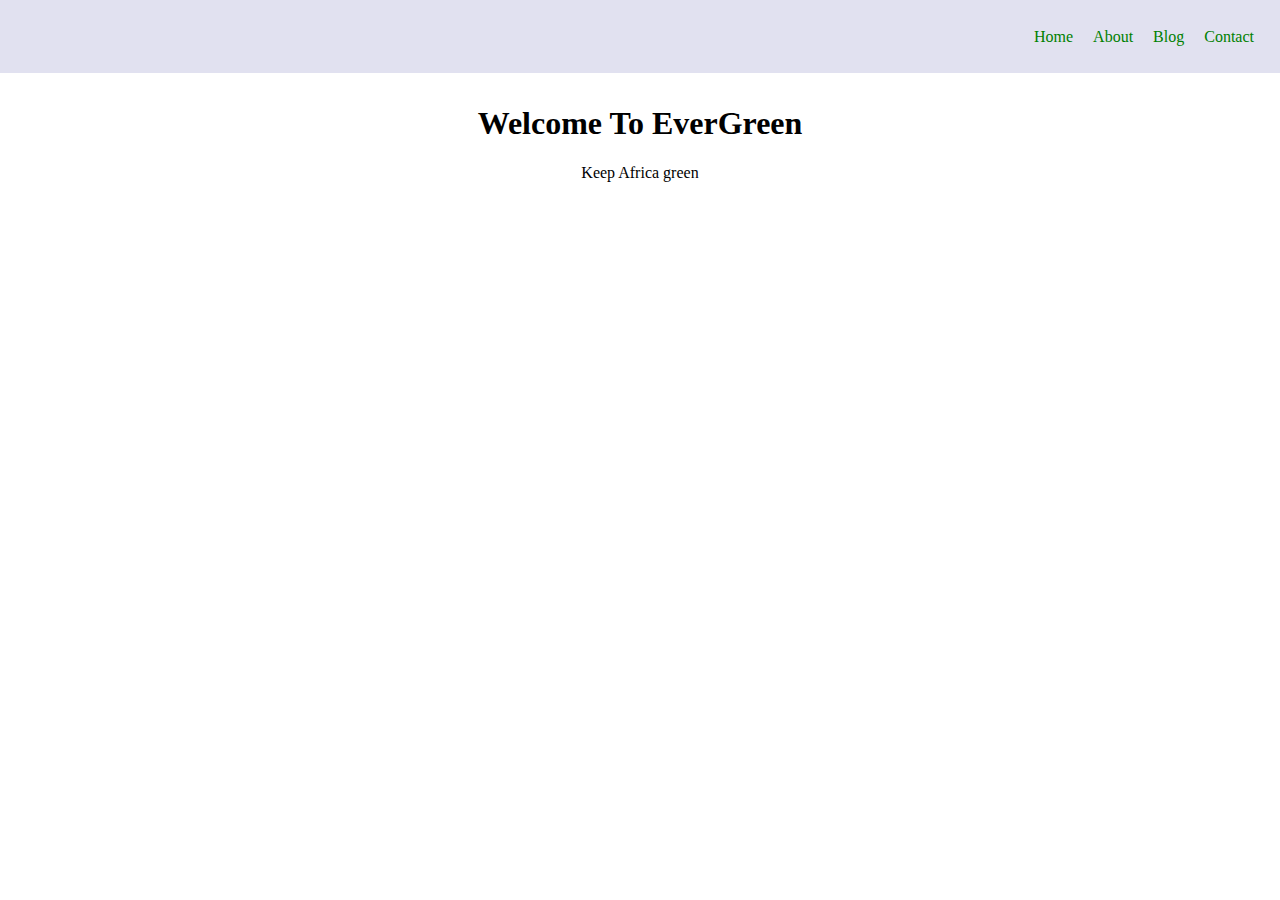
<file: index.html>
<!DOCTYPE html>
<html lang="en">
<head>
    <meta charset="UTF-8">
    <meta name="viewport" content="width=device-width, initial-scale=1.0">
    <title>EverGreen Africa</title>
    <link rel="stylesheet" href="./CSS/style.css">

</head>
<body>
    <main>
        <!-- header - nav bar -->
        
            <header class="nav-section">
                <nav class="nav-bar">
                    <ul>
                        <li>Home</li>
                        <li>About</li>
                        <li>Blog</li>
                        <li>Contact</li>
                    </ul>
                </nav>
            </header>
                

 <!-- hero section  -->
        <div class="container">
            <div class="hero-content">
                <h1> Welcome To EverGreen </h1>
                <p>Keep Africa green</p>
            </div>
        </div>
    </main>
   
    <!-- Footer -->
<footer class="footer jumbotron" id="Contact">
    <div class="container">
        <p>&copy; 2024 EverGreen. All rights reserved.</p>
        <p>Contact Us: info@evergreen.com</p>
    </div>
</footer>

</body>
</html>
</file>
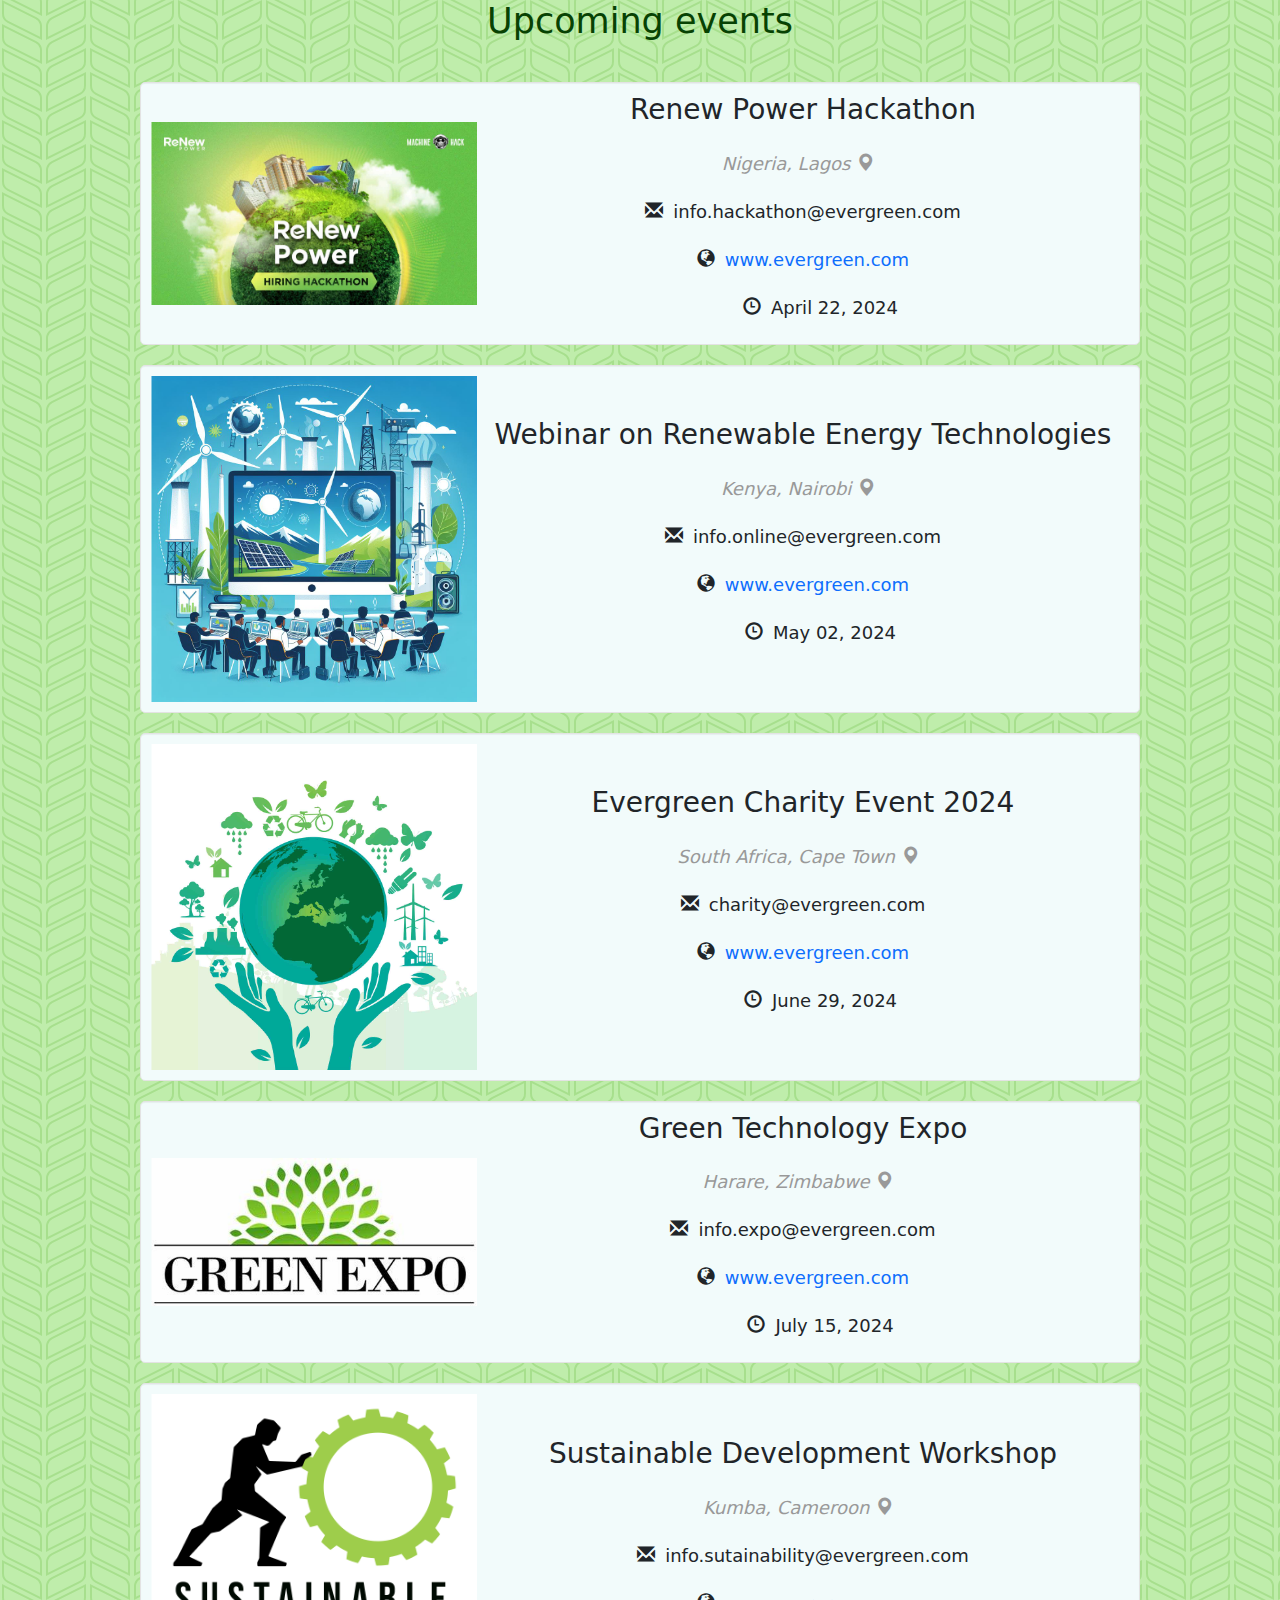
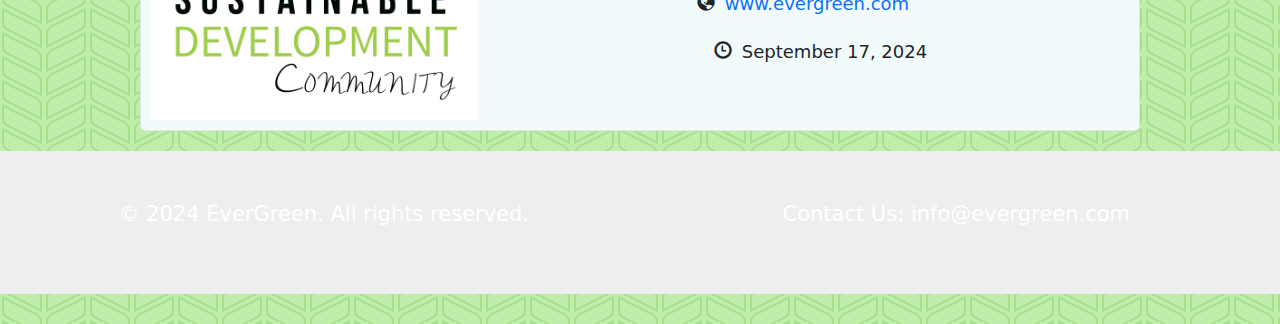
<file: Future_Events.html>
<!DOCTYPE html>
<html lang="en">
<head>
    <meta charset="UTF-8">
    <meta name="viewport" content="width=device-width, initial-scale=1.0">
    <link
    href="//netdna.bootstrapcdn.com/bootstrap/3.0.0/css/bootstrap.min.css"
    rel="stylesheet"
    id="bootstrap-css"/>
  <link href="https://cdn.jsdelivr.net/npm/bootstrap@5.3.3/dist/css/bootstrap.min.css" rel="stylesheet" integrity="sha384-QWTKZyjpPEjISv5WaRU9OFeRpok6YctnYmDr5pNlyT2bRjXh0JMhjY6hW+ALEwIH" crossorigin="anonymous">
  <link rel="stylesheet" href="./CSS/future_events.css" />
    <link rel="stylesheet" href="./CSS/style.css">

    <title>Future Events</title>
</head>
<body>
    <h1 class="widget-heading">Upcoming events</h1>
    
    <div class="container ">
      <div class="row">
          <div class="container">
            <div class="row">
              <div class="col-xs-12 col-sm-6 col-md-6">
                <div class="well well-sm">
                  <div class="row">
                    
                      <img
                        src="./images/Renew-4.jpg"
                        alt=""
                        class="img-rounded img-responsive"
                      />
                    </div>
                    <div class="col-sm-6 col-md-8">
                      <h4>Renew Power Hackathon</h4>
                      <small
                        ><cite title="Nigeria, Lagos"
                          >Nigeria, Lagos
                          <i class="glyphicon glyphicon-map-marker"> </i></cite
                      ></small>
                      <p>
                        <i class="glyphicon glyphicon-envelope"></i
                        >info.hackathon@evergreen.com
                        <br />
                        <i class="glyphicon glyphicon-globe"></i
                        ><a href="http://www.evergreen.com"
                          >www.evergreen.com</a
                        >
                        <br />
                        <i class="glyphicon glyphicon-time"></i>April 22, 2024
                      </p>
                    </div>
                </div>
              </div>
            </div>
          </div>
        </div>
      </div>
    </div>


    <div class="container ">
        <div class="row">
            <div class="container">
              <div class="row">
                <div class="col-xs-12 col-sm-6 col-md-6">
                  <div class="well well-sm">
                    <div class="row">
                      
                        <img
                          src="./images/webinar-event.jpg"
                          alt=""
                          class="img-rounded img-responsive"
                        />
                      </div>
                      <div class="col-sm-6 col-md-8">
                        <h4>Webinar on Renewable Energy Technologies</h4>
                        <small
                          ><cite title="Kenya, Nairobi"
                            >Kenya, Nairobi
                            <i class="glyphicon glyphicon-map-marker"> </i></cite
                        ></small>
                        <p>
                          <i class="glyphicon glyphicon-envelope"></i
                          >info.online@evergreen.com
                          <br />
                          <i class="glyphicon glyphicon-globe"></i
                          ><a href="http://www.evergreen.com"
                            >www.evergreen.com</a
                          >
                          <br />
                          <i class="glyphicon glyphicon-time"></i>May 02, 2024
                        </p>
                      </div>
                  </div>
                </div>
              </div>
            </div>
          </div>
        </div>
      </div>



      <div class="container ">
        <div class="row">
            <div class="container">
              <div class="row">
                <div class="col-xs-12 col-sm-6 col-md-6">
                  <div class="well well-sm">
                    <div class="row">
                      
                        <img
                          src="./images/charity-event.jpg"
                          alt=""
                          class="img-rounded img-responsive"
                        />
                      </div>
                      <div class="col-sm-6 col-md-8">
                        <h4>
                            Evergreen Charity Event 2024
                            </h4>
                        <small
                          ><cite title="South Africa, Cape Town"
                            >South Africa, Cape Town
                            <i class="glyphicon glyphicon-map-marker"> </i></cite
                        ></small>
                        <p>
                          <i class="glyphicon glyphicon-envelope"></i
                          >charity@evergreen.com
                          <br />
                          <i class="glyphicon glyphicon-globe"></i
                          ><a href="http://www.evergreen.com"
                            >www.evergreen.com</a
                          >
                          <br />
                          <i class="glyphicon glyphicon-time"></i>June 29, 2024
                        </p>
                      </div>
                  </div>
                </div>
              </div>
            </div>
          </div>
        </div>
      </div>


      <div class="container ">
        <div class="row">
            <div class="container">
              <div class="row">
                <div class="col-xs-12 col-sm-6 col-md-6">
                  <div class="well well-sm">
                    <div class="row">
                      
                        <img
                          src="/images/expo-event.jpg"
                          alt=""
                          class="img-rounded img-responsive"
                        />
                      </div>
                      <div class="col-sm-6 col-md-8">
                        <h4>Green Technology Expo</h4>
                        <small
                          ><cite title="Harare, Zimbabwe"
                            >Harare, Zimbabwe
                            <i class="glyphicon glyphicon-map-marker"> </i></cite
                        ></small>
                        <p>
                          <i class="glyphicon glyphicon-envelope"></i
                          >info.expo@evergreen.com
                          <br />
                          <i class="glyphicon glyphicon-globe"></i
                          ><a href="http://www.evergreen.com"
                            >www.evergreen.com</a
                          >
                          <br />
                          <i class="glyphicon glyphicon-time"></i>July 15, 2024
                        </p>
                      </div>
                  </div>
                </div>
              </div>
            </div>
          </div>
        </div>
      </div>


      <div class="container ">
        <div class="row">
            <div class="container">
              <div class="row">
                <div class="col-xs-12 col-sm-6 col-md-6">
                  <div class="well well-sm">
                    <div class="row">
                      
                        <img
                          src="./images/sustainable-event.jpg"
                          alt=""
                          class="img-rounded img-responsive"
                        />
                      </div>
                      <div class="col-sm-6 col-md-8">
                        <h4>Sustainable Development Workshop</h4>
                        <small
                          ><cite title="Kumba, Cameroon"
                            >Kumba, Cameroon
                            <i class="glyphicon glyphicon-map-marker"> </i></cite
                        ></small>
                        <p>
                          <i class="glyphicon glyphicon-envelope"></i
                          >info.sutainability@evergreen.com
                          <br />
                          <i class="glyphicon glyphicon-globe"></i
                          ><a href="http://www.evergreen.com"
                            >www.evergreen.com</a
                          >
                          <br />
                          <i class="glyphicon glyphicon-time"></i>September 17, 2024
                        </p>
                      </div>
                  </div>
                </div>
              </div>
            </div>
          </div>
        </div>
      </div>


    
        <!-- Footer -->
<footer class="footer jumbotron" id="Contact">
    <div class="container">
        <p>&copy; 2024 EverGreen. All rights reserved.</p>
        <p>Contact Us: info@evergreen.com</p>
    </div>
</footer>
    
</body>
</html>
</file>
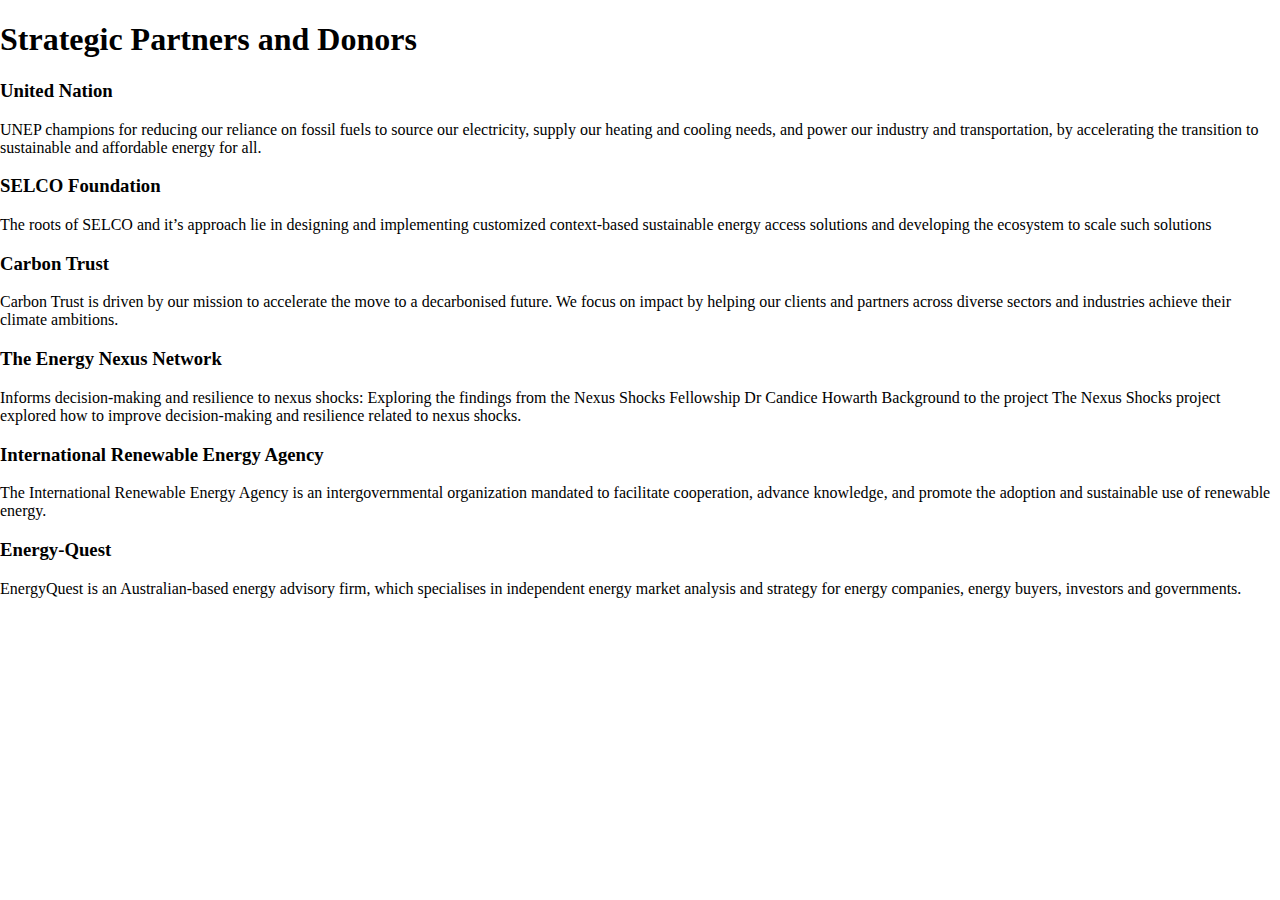
<file: Partners.html>
<!DOCTYPE html>
<html lang="en">

<head>
    <meta charset="UTF-8">
    <meta name="viewport" content="width=device-width, initial-scale=1.0">
    <link rel="stylesheet" href="./CSS/style.css">
    <title>Partners</title>
</head>

<body>
    <!- -----------To be styled--- -->
        <h1>Strategic Partners and Donors </h1>
        <div class="partnership-container">
            <div class="organisation-container">
                <h3>United Nation</h3>
                <p>UNEP champions for reducing our reliance on fossil fuels to source our electricity, supply our
                    heating and cooling needs, and power our industry and transportation, by accelerating the transition
                    to sustainable and affordable energy for all. </p>
            </div>
            <div class="organisation-container">
                <h3>SELCO Foundation</h3>
                <p>The roots of SELCO and it’s approach lie in designing and implementing customized context-based
                    sustainable energy access solutions and developing the ecosystem to scale such solutions</p>
            </div>
            <div class="organisation-container">
                <h3>Carbon Trust</h3>
                <p>Carbon Trust is driven by our mission to accelerate the move to a decarbonised future. We focus on
                    impact by helping our clients and partners across diverse sectors and industries achieve their
                    climate ambitions.</p>
            </div>
            <div class="organisation-container">
                <h3>The Energy Nexus Network</h3>
                <p>Informs decision-making and resilience to nexus shocks: Exploring the findings from the Nexus Shocks
                    Fellowship Dr Candice Howarth Background to the project The Nexus Shocks project explored how to
                    improve decision-making and resilience related to nexus shocks.</p>
            </div>
            <div class="organisation-container">
                <h3>International Renewable Energy Agency</h3>
                <p>The International Renewable Energy Agency is an intergovernmental organization mandated to facilitate
                    cooperation, advance knowledge, and promote the adoption and sustainable use of renewable energy.
                </p>
            </div>
            <div class="organisation-container">
                <h3>Energy-Quest</h3>
                <p>EnergyQuest is an Australian-based energy advisory firm, which specialises in independent energy
                    market analysis and strategy for energy companies, energy buyers, investors and governments.</p>
            </div>

        </div>

        <!-- Footer -->
        <footer class="footer jumbotron" id="Contact">
            <div class="container">
                <p>&copy; 2024 EverGreen. All rights reserved.</p>
                <p>Contact Us: info@evergreen.com</p>
            </div>
        </footer>

</body>

</html>
</file>
<file: CSS/style.css>
* {
  box-sizing: border-box;
}
:root {
  --hero-color: green;
  :root {
    --hero-color: #fff;
    --hero-background-color: green;
    --color1: #597c2b;
    --color2: #3dd591;
    --color3: #80a142;
    --color4: #84ad71;
  }

  body {
    margin: 0;
  }

  .conatiner {
    width: 80%;
    margin: 0 auto;
    max-width: 1100px;
  }

  /* nav section - start */
  .nav-bar ul {
    display: flex;
    justify-content: flex-end;
  }

  li {
    margin: 10px;
    list-style: none;
    color: var(--hero-color);
  }

  .nav-section {
    background-color: rgb(225, 225, 240);
    position: sticky;
    padding: 0.1rem 1rem;
  }
  /* nav section - end  */

  /* hero section - start */
  .hero-content {
    width: 60%;
    margin: 0 auto;
    text-align: center;
    margin-top: 3em;
  }
  /* layout  */

  .layout_padding {
    padding-top: 90px;
    padding-bottom: 90px;
  }

  .layout_padding2 {
    padding: 45px 0;
  }

  .layout_padding2-top {
    padding-top: 45px;
    padding-bottom: 45px;
  }

  .layout_padding2-bottom {
    padding-bottom: 45px;
  }

  .layout_padding-top {
    padding-top: 90px;
  }

  .layout_padding-bottom {
    padding-bottom: 90px;
  }

  .heading_container {
    display: -webkit-box;
    display: -ms-flexbox;
    display: flex;
  }

  .heading_container h2 {
    font-weight: bold;
    text-transform: uppercase;
  }

  .hero_area.sub_pages {
    height: auto;
  }

  .header_section {
    overflow-x: hidden;
    position: absolute;
    z-index: 1;
    display: flex;
    justify-content: space-between;
    width: 100vw;
  }

  .header_section .container-fluid {
    padding-right: 25px;
    padding-left: 25px;
  }

  .header_section .nav_container {
    margin: 0 auto;
  }

  .header_section .user_option {
    display: -webkit-box;
    display: -ms-flexbox;
    display: flex;
    -webkit-box-align: center;
    -ms-flex-align: center;
    align-items: center;
  }

  .header_section .user_option a {
    display: -webkit-box;
    display: -ms-flexbox;
    display: flex;
    color: #ffffff;
    -webkit-box-align: center;
    -ms-flex-align: center;
    align-items: center;
  }

  .header_section .user_option a img {
    min-width: 20px;
    height: 20px;
    margin-right: 5px;
  }
  .navbar-brand {
    margin-right: 5%;
    display: -webkit-box;
    display: -ms-flexbox;
    display: flex;
    -webkit-box-align: center;
    -ms-flex-align: center;
    align-items: center;
  }

  .navbar-brand img {
    width: 35px;
    margin-right: 5px;
  }

  .navbar-brand span {
    font-weight: bold;
    color: #ffffff;
    font-size: 24px;
  }

  .custom_nav-container .navbar-toggler .navbar-toggler-icon {
    background-image: url(../images/menu.png);
    background-size: 30px;
    width: 32px;
    height: 32px;
    position: absolute;
    z-index: 1;
  }
  .hero_area {
    height: calc(100vh - 30px);
    background: -webkit-gradient(
      linear,
      left top,
      right top,
      color-stop(55%, #043927),
      color-stop(55%, lightgreen)
    );
    background: linear-gradient(to right, #043927 65%, lightgreen 55%);

    display: -webkit-box;
    display: -ms-flexbox;
    display: flex;
    -webkit-box-orient: vertical;
    -webkit-box-direction: normal;
    -ms-flex-direction: column;
    flex-direction: column;
    position: relative;
  }

  .sub_page .hero_area {
    height: auto;
    background: none;
    /* color: #043927;
    background-color: #1a2e35; */
  }

  .hero_area.sub_pages {
    height: auto;
  }

  .header_section {
    overflow-x: hidden;
  }

  .header_section .container-fluid {
    padding-right: 25px;
    padding-left: 25px;
  }

  .header_section .nav_container {
    margin: 0 auto;
  }

  .header_section .user_option {
    display: -webkit-box;
    display: -ms-flexbox;
    display: flex;
    -webkit-box-align: center;
    -ms-flex-align: center;
    align-items: center;
  }

  .header_section .user_option a {
    display: -webkit-box;
    display: -ms-flexbox;
    display: flex;
    color: #ffffff;
    -webkit-box-align: center;
    -ms-flex-align: center;
    align-items: center;
  }

  .header_section .user_option a img {
    min-width: 20px;
    height: 20px;
    margin-right: 5px;
  }

  .custom_nav-container.navbar-expand-lg .navbar-nav .nav-item .nav-link {
    padding: 10px 15px;
    color: #ffffff;
    text-align: center;
  }

  a,
  a:hover,
  a:focus {
    text-decoration: none;
  }

  a:hover,
  a:focus {
    color: initial;
  }

  .btn,
  .btn:focus {
    outline: none !important;
    -webkit-box-shadow: none;
    box-shadow: none;
  }

  .custom_nav-container form {
    padding-top: 7px;
  }

  .navbar-brand {
    margin-right: 5%;
    display: -webkit-box;
    display: -ms-flexbox;
    display: flex;
    -webkit-box-align: center;
    -ms-flex-align: center;
    align-items: center;
  }

  .navbar-brand img {
    width: 35px;
    margin-right: 5px;
  }

  .navbar-brand span {
    font-weight: bold;
    color: #ffffff;
    font-size: 24px;
  }

  .custom_nav-container {
    z-index: 99999;
    padding: 0;
    height: 70px;
  }

  .custom_nav-container .navbar-toggler {
    outline: none;
  }

  .custom_nav-container .navbar-toggler .navbar-toggler-icon {
    background-image: url(../images/menu.png);
    background-size: 30px;
    width: 32px;
    height: 32px;
  }
  .custom_nav-container.navbar-expand-lg .navbar-nav .nav-item .nav-link {
    padding: 10px 15px;
    color: #ffffff;
    text-align: center;
  }

  a,
  a:hover,
  a:focus {
    text-decoration: none;
  }

  a:hover,
  a:focus {
    color: initial;
  }

  .btn,
  .btn:focus {
    outline: none !important;
    -webkit-box-shadow: none;
    box-shadow: none;
  }
  .lg_toggl-btn {
    background-color: transparent;
    border: none;
    outline: none;
    width: 56px;
    height: 40px;
    cursor: pointer;
  }

  .lg_toggl-btn:focus {
    outline: none;
  }

  .hero-content {
    width: 60%;
    margin: 0 auto;
    text-align: center;
    margin-top: 2rem;
  }

  /* slider section */
  .slider_section {
    -webkit-box-flex: 1;
    -ms-flex: 1;
    flex: 1;
    display: -webkit-box;
    display: -ms-flexbox;
    display: flex;
    -webkit-box-align: center;
    -ms-flex-align: center;
    align-items: center;
    position: relative;
  }

  .slider_section .row {
    -webkit-box-align: center;
    -ms-flex-align: center;
    align-items: center;
  }

  .slider_section .row > div {
    position: unset;
  }

  .slider_section .detail-box h1 {
    color: #ffffff;
    font-weight: bold;
    text-transform: uppercase;
  }

  .slider_section .detail-box p {
    color: #ffffff;
    margin-top: 15px;
  }

  .slider_section .detail-box .btn-box {
    display: -webkit-box;
    display: -ms-flexbox;
    display: flex;
    -ms-flex-wrap: wrap;
    flex-wrap: wrap;
    margin: 45px -5px 0 -5px;
  }

  .slider_section .detail-box .btn-box a {
    text-align: center;
    width: 165px;
    font-size: 15px;
    margin: 5px;
  }

  .slider_section .detail-box .btn-box .btn-1 {
    display: inline-block;
    padding: 10px 0;
    background-color: var(--color3);
    color: #ffffff;
    -webkit-transition: all 0.3s;
    transition: all 0.3s;
    border: 1px solid transparent;
    border-radius: 0;
  }

  .slider_section .detail-box .btn-box .btn-1:hover {
    background-color: transparent;
    border-color: var(--color1);
    color: var(--color1);
  }

  .slider_section .detail-box .btn-box .btn-2 {
    display: inline-block;
    padding: 10px 0;
    background-color: #ffffff;
    color: #252525;
    -webkit-transition: all 0.3s;
    transition: all 0.3s;
    border: 1px solid transparent;
    border-radius: 0;
  }

  .slider_section .detail-box .btn-box .btn-2:hover {
    background-color: transparent;
    border-color: #ffffff;
    color: #ffffff;
  }

  .slider_section .img-container .img-box img {
    margin-left: 4rem;
    margin-bottom: 2rem;
    width: 35rem;
    height: 42.1rem;
  }

  .slider_section #carouselExampleIndicators {
    position: unset;
    width: 100%;
  }

  .slider_section .carousel_btn-container {
    width: 120px;
    position: absolute;
    bottom: 55px;
    display: -webkit-box;
    display: -ms-flexbox;
    display: flex;
    -webkit-box-pack: justify;
    -ms-flex-pack: justify;
    justify-content: space-between;
    left: 8.5%;
    z-index: 999;
    -webkit-transform: translateY(50%);
    transform: translateY(50%);
  }

  .slider_section .carousel_btn-container .carousel-control-prev,
  .slider_section .carousel_btn-container .carousel-control-next {
    position: relative;
    width: 55px;
    height: 55px;
    border: none;
    border-radius: 100%;
    opacity: 1;
    background-repeat: no-repeat;
    background-size: 14px;
    background-position: center;
    background-color: var(--color2);
    margin: 2px;
  }

  .slider_section .carousel_btn-container .carousel-control-prev:hover,
  .slider_section .carousel_btn-container .carousel-control-next:hover {
    background-color: var(--color4);
  }

  .slider_section .carousel_btn-container .carousel-control-prev {
    background-image: url(../images/prev.png);
  }

  .slider_section .carousel_btn-container .carousel-control-next {
    background-image: url(../images/next.png);
  }

  .slider_section ol.carousel-indicators {
    margin: 0;
    width: 75px;
    bottom: 55px;
    left: initial;
    right: 25px;
  }

  .slider_section ol.carousel-indicators li {
    border-radius: 100%;
    text-indent: 0px;
    text-align: center;
    line-height: 55px;
    color: #ffffff;
    background-color: transparent;
    opacity: 1;
    display: none;
  }

  .slider_section ol.carousel-indicators li.active {
    display: block;
  }
  /* slider section end */

  /* about section start */

  .about_section .row {
    -webkit-box-align: center;
    -ms-flex-align: center;
    align-items: center;
  }

  .about_section .detail-box {
    margin-left: 5rem;
  }

  .about_section .detail-box p {
    margin-top: 20px;
    width: 30rem;
    text-align: justify;
  }

  .about_section .detail-box .btn-box {
    display: -webkit-box;
    display: -ms-flexbox;
    display: flex;
    -ms-flex-wrap: wrap;
    flex-wrap: wrap;
    margin: 45px -5px 0 -5px;
  }

  .about_section .detail-box .btn-box a {
    text-align: center;
    width: 165px;
    font-size: 15px;
    margin: 5px;
  }

  .about_section .detail-box .btn-box .btn-1 {
    display: inline-block;
    padding: 10px 0;
    background-color: #ff4f5a;
    color: #ffffff;
    -webkit-transition: all 0.3s;
    transition: all 0.3s;
    border: 1px solid transparent;
    border-radius: 0;
  }

  .about_section .detail-box .btn-box .btn-1:hover {
    background-color: transparent;
    border-color: #463839;
    color: #ff4f5a;
  }

  .about_section .detail-box .btn-box .btn-2 {
    display: inline-block;
    padding: 10px 0;
    background-color: #e25a30;
    color: #ffffff;
    -webkit-transition: all 0.3s;
    transition: all 0.3s;
    border: 1px solid transparent;
    border-radius: 0;
  }

  .about_section .detail-box .btn-box .btn-2:hover {
    background-color: transparent;
    border-color: #84ad71;
    color: #84ad71;
  }

  .about_section .img-box img {
    width: 100%;
  }

  /* about section end  */

  #navbarSupportedContent {
    -webkit-transform: translateX(100vw);
    transform: translateX(100vw);
    opacity: 0;
    -webkit-transition: all 0.3s ease-in;
    transition: all 0.3s ease-in;
    -webkit-box-pack: justify;
    -ms-flex-pack: justify;
    justify-content: space-between;
    -webkit-box-align: center;
    -ms-flex-align: center;
    align-items: center;
  }

  #navbarSupportedContent.lg_nav-toggle {
    -webkit-transform: translateX(0);
    transform: translateX(0);
    opacity: 1;
  }

  .custom_menu-btn button {
    margin-top: 12px;
    outline: none;
    border: none;
    background-color: transparent;
  }

  .custom_menu-btn button span {
    display: block;
    width: 34px;
    height: 4px;
    background-color: #fff;
    margin: 7px 0;
    -webkit-transition: all 0.3s;
    transition: all 0.3s;
    border-radius: 10px;
  }

  .custom_menu-btn .s-2 {
    -webkit-transition: all 0.1s;
    transition: all 0.1s;
    width: 17px;
    margin-left: auto;
  }

  .menu_btn-style button .s-1 {
    -webkit-transform: rotate(45deg) translate(8px, 8px);
    transform: rotate(45deg) translate(8px, 8px);
  }

  .menu_btn-style button .s-2 {
    -webkit-transform: translateX(100px);
    transform: translateX(100px);
  }

  .menu_btn-style button .s-3 {
    -webkit-transform: rotate(-45deg) translate(8px, -8px);
    transform: rotate(-45deg) translate(8px, -8px);
  }
  .img-turbines {
    max-width: 100%;
    border-radius: 10px;
    box-shadow: 12px 12px 2px 1px rgba(0, 0, 255, 0.2);
  }

  /* footer section*/
}

/* slider section */
.slider_section {
  -webkit-box-flex: 1;
  -ms-flex: 1;
  flex: 1;
  display: -webkit-box;
  display: -ms-flexbox;
  display: flex;
  -webkit-box-align: center;
  -ms-flex-align: center;
  align-items: center;
  position: relative;
}

.slider_section .row {
  -webkit-box-align: center;
  -ms-flex-align: center;
  align-items: center;
}

.slider_section .row > div {
  position: unset;
}

.slider_section .detail-box h1 {
  color: #ffffff;
  font-weight: bold;
  text-transform: uppercase;
}

.slider_section .detail-box p {
  color: #ffffff;
  margin-top: 15px;
}

.slider_section .detail-box .btn-box {
  display: -webkit-box;
  display: -ms-flexbox;
  display: flex;
  -ms-flex-wrap: wrap;
  flex-wrap: wrap;
  margin: 45px -5px 0 -5px;
}

.slider_section .detail-box .btn-box a {
  text-align: center;
  width: 165px;
  font-size: 15px;
  margin: 5px;
}

.slider_section .detail-box .btn-box .btn-1 {
  display: inline-block;
  padding: 10px 0;
  background-color: var(--color3);
  color: #ffffff;
  -webkit-transition: all 0.3s;
  transition: all 0.3s;
  border: 1px solid transparent;
  border-radius: 0;
}

.slider_section .detail-box .btn-box .btn-1:hover {
  background-color: transparent;
  border-color: #ffffff;
  color: #ffffff;
}

.slider_section .detail-box .btn-box .btn-2 {
  display: inline-block;
  padding: 10px 0;
  background-color: #ffffff;
  color: #252525;
  -webkit-transition: all 0.3s;
  transition: all 0.3s;
  border: 1px solid transparent;
  border-radius: 0;
}

.slider_section .detail-box .btn-box .btn-2:hover {
  background-color: transparent;
  border-color: #ffffff;
  color: #ffffff;
}

.slider_section .img-container .img-box img {
  width: 85%;
}

.slider_section #carouselExampleIndicators {
  position: unset;
  width: 100%;
}

.slider_section .carousel_btn-container {
  width: 120px;
  position: absolute;
  bottom: 0;
  display: -webkit-box;
  display: -ms-flexbox;
  display: flex;
  -webkit-box-pack: justify;
  -ms-flex-pack: justify;
  justify-content: space-between;
  left: 8.5%;
  z-index: 999;
  -webkit-transform: translateY(50%);
  transform: translateY(50%);
}

.slider_section .carousel_btn-container .carousel-control-prev,
.slider_section .carousel_btn-container .carousel-control-next {
  position: relative;
  width: 55px;
  height: 55px;
  border: none;
  border-radius: 100%;
  opacity: 1;
  background-repeat: no-repeat;
  background-size: 14px;
  background-position: center;
  background-color: var(--color2);
  margin: 2px;
}

.slider_section .carousel_btn-container .carousel-control-prev:hover,
.slider_section .carousel_btn-container .carousel-control-next:hover {
  background-color: var(--color4);
}

.slider_section .carousel_btn-container .carousel-control-prev {
  background-image: url(../images/prev.png);
}

.slider_section .carousel_btn-container .carousel-control-next {
  background-image: url(../images/next.png);
}

.slider_section ol.carousel-indicators {
  margin: 0;
  width: 75px;
  bottom: 45px;
  left: initial;
  right: 25px;
}

.slider_section ol.carousel-indicators li {
  border-radius: 100%;
  text-indent: 0px;
  text-align: center;
  line-height: 55px;
  color: #ffffff;
  background-color: transparent;
  opacity: 1;
  display: none;
}

.slider_section ol.carousel-indicators li.active {
  display: block;
}
/* slider section end */

/* about section start */

.about_section .row {
  -webkit-box-align: center;
  -ms-flex-align: center;
  align-items: center;
}

.about_section .detail-box p {
  margin-top: 20px;
}

.about_section .detail-box .btn-box {
  display: -webkit-box;
  display: -ms-flexbox;
  display: flex;
  -ms-flex-wrap: wrap;
  flex-wrap: wrap;
  margin: 45px -5px 0 -5px;
}

.about_section .detail-box .btn-box a {
  text-align: center;
  width: 165px;
  font-size: 15px;
  margin: 5px;
}

.about_section .detail-box .btn-box .btn-1 {
  display: inline-block;
  padding: 10px 0;
  background-color: #043927;
  color: #ffffff;
  -webkit-transition: all 0.3s;
  transition: all 0.3s;
  border: 1px solid transparent;
  border-radius: 0;
}

.about_section .detail-box .btn-box .btn-1:hover {
  background-color: transparent;
  border-color: #043927;
  color: #043927;
}

.about_section .detail-box .btn-box .btn-2 {
  display: inline-block;
  padding: 10px 0;
  background-color: #c7560c;
  color: #ffffff;
  -webkit-transition: all 0.3s;
  transition: all 0.3s;
  border: 1px solid transparent;
  border-radius: 0;
}

.about_section .detail-box .btn-box .btn-2:hover {
  background-color: transparent;
  border-color: #c7560c;
  color: #c7560c;
}

.about_section .img-box img {
  width: 100%;
}

/* about section end  */

#navbarSupportedContent {
  -webkit-transform: translateX(100vw);
  transform: translateX(100vw);
  opacity: 0;
  -webkit-transition: all 0.3s ease-in;
  transition: all 0.3s ease-in;
  -webkit-box-pack: justify;
  -ms-flex-pack: justify;
  justify-content: space-between;
  -webkit-box-align: center;
  -ms-flex-align: center;
  align-items: center;
}

#navbarSupportedContent.lg_nav-toggle {
  -webkit-transform: translateX(0);
  transform: translateX(0);
  opacity: 1;
}

.custom_menu-btn button {
  margin-top: 12px;
  outline: none;
  border: none;
  background-color: transparent;
}

.custom_menu-btn button span {
  display: block;
  width: 34px;
  height: 4px;
  background-color: #fff;
  margin: 7px 0;
  -webkit-transition: all 0.3s;
  transition: all 0.3s;
  border-radius: 10px;
}

.custom_menu-btn .s-2 {
  -webkit-transition: all 0.1s;
  transition: all 0.1s;
  width: 17px;
  margin-left: auto;
}

.menu_btn-style button .s-1 {
  -webkit-transform: rotate(45deg) translate(8px, 8px);
  transform: rotate(45deg) translate(8px, 8px);
}

.menu_btn-style button .s-2 {
  -webkit-transform: translateX(100px);
  transform: translateX(100px);
}

.menu_btn-style button .s-3 {
  -webkit-transform: rotate(-45deg) translate(8px, -8px);
  transform: rotate(-45deg) translate(8px, -8px);
}

.client_section .heading_container {
  -webkit-box-pack: center;
  -ms-flex-pack: center;
  justify-content: center;
  margin-bottom: 25px;
}

.client_section .detail-box {
  text-align: center;
  margin: 25px 35px;
  padding: 45px 65px 35px 65px;
  -webkit-box-shadow: 0px 0px 20px 0 rgba(0, 0, 0, 0.2);
  box-shadow: 0px 0px 20px 0 rgba(0, 0, 0, 0.2);
}

.client_section .detail-box h4 {
  font-weight: bold;
}

.client_section .detail-box p {
  margin-top: 15px;
  margin-bottom: 25px;
}

.client_section .carousel-control-prev,
.client_section .carousel-control-next {
  top: 50%;
  width: 65px;
  height: 65px;
  border: none;
  border-radius: 100%;
  opacity: 1;
  background-repeat: no-repeat;
  background-size: 10px;
  background-position: center;
  background-color: #1a2e35;
  margin: 2px;
  -webkit-transform: translateY(-50%);
  transform: translateY(-50%);
}

.client_section .carousel-control-prev {
  background-image: url(../images/prev-angle.png);
}

.client_section .carousel-control-next {
  background-image: url(../images/next-angle.png);
}

/* info section */
.info_section {
  position: relative;
  /* background-color: #043927; */
  background-color: #4c862d;
  color: #ffffff;
  padding-top: 10px;
}

.info_section .heading_container {
  margin-bottom: 45px;
}

.info_section h5 {
  text-transform: uppercase;
  font-weight: bold;
  margin-bottom: 20px;
}

.info_section .info_top {
  display: -webkit-box;
  display: -ms-flexbox;
  display: flex;
  -webkit-box-align: center;
  -ms-flex-align: center;
  align-items: center;
  -webkit-box-pack: justify;
  -ms-flex-pack: justify;
  justify-content: space-between;
  margin-top: 15px;
  margin-bottom: 25px;
}

.info_section .info_top .info_logo {
  display: -webkit-box;
  display: -ms-flexbox;
  display: flex;
}

.info_section .info_top .info_logo img {
  width: 65px;
}

.info_section .info_top .info_logo span {
  color: #ffffff;
  font-weight: bold;
  font-size: 32px;
}

.info_section .info_top .social_box {
  display: -webkit-box;
  display: -ms-flexbox;
  display: flex;
  -webkit-box-align: center;
  -ms-flex-align: center;
  align-items: center;
}

.info_section .info_top .social_box a {
  margin: 0 10px;
}

.info_section .info_top .social_box a img {
  width: auto;
  height: auto;
  max-width: 30px;
  max-height: 30px;
}

.info_section a {
  text-transform: none;
}

.info_section ul {
  padding: 0;
}

.info_section ul li {
  list-style-type: none;
  margin: 3px 0;
}

.info_section ul li a {
  color: #ffffff;
}

.info_section .info_link-box {
  display: -webkit-box;
  display: -ms-flexbox;
  display: flex;
  -webkit-box-orient: vertical;
  -webkit-box-direction: normal;
  -ms-flex-direction: column;
  flex-direction: column;
}

.info_section .info_form form input {
  outline: none;
  width: 100%;
  padding: 7px 10px;
}

.info_section .info_form form button {
  display: inline-block;
  padding: 8px 40px;
  background-color: #043927;
  color: #ffffff;
  -webkit-transition: all 0.3s;
  transition: all 0.3s;
  border: 1px solid transparent;
  border-radius: 0;
  border: 1.5px solid #ffffff;
  margin-top: 15px;
  text-transform: uppercase;
  font-size: 15px;
}

.info_section .info_form form button:hover {
  background-color: transparent;
  border-color: #ffffff;
  color: #ffffff;
}

.info_section .info_contact .link-box {
  display: -webkit-box;
  display: -ms-flexbox;
  display: flex;
  -webkit-box-align: center;
  -ms-flex-align: center;
  align-items: center;

  color: #ffffff;
}

.info_section .info_contact .link-box .img-box {
  display: -webkit-box;
  display: -ms-flexbox;
  display: flex;
  -webkit-box-pack: center;
  -ms-flex-pack: center;
  justify-content: center;
  -webkit-box-align: center;
  -ms-flex-align: center;
  align-items: center;
  min-width: 15px;
  min-height: 15px;
  margin-right: 20px;
}

.info_section .info_contact .link-box .img-box img {
  width: auto;
  height: auto;
  max-width: 30px;
  max-height: 30px;
}

/* end info section */

/* end footer section*/
.footer {
  color: #ffffff;

  text-align: center;
}
.footer_end {
  background-color: #043927;
  display: -webkit-box;
  display: -ms-flexbox;
  display: flex;
  -webkit-box-orient: vertical;
  -webkit-box-direction: normal;
  -ms-flex-direction: column;
  flex-direction: column;
  -webkit-box-pack: center;
  -ms-flex-pack: center;
  justify-content: center;
  padding-top: 10px;
}
</file>
<file: CSS/future_events.css>
body {
  background-color: #bfedab !important;
  background-image: url("data:image/svg+xml,%3Csvg xmlns='http://www.w3.org/2000/svg' width='88' height='24' viewBox='0 0 88 24'%3E%3Cg fill-rule='evenodd'%3E%3Cg id='autumn' fill='%2336a004' fill-opacity='0.18'%3E%3Cpath d='M10 0l30 15 2 1V2.18A10 10 0 0 0 41.76 0H39.7a8 8 0 0 1 .3 2.18v10.58L14.47 0H10zm31.76 24a10 10 0 0 0-5.29-6.76L4 1 2 0v13.82a10 10 0 0 0 5.53 8.94L10 24h4.47l-6.05-3.02A8 8 0 0 1 4 13.82V3.24l31.58 15.78A8 8 0 0 1 39.7 24h2.06zM78 24l2.47-1.24A10 10 0 0 0 86 13.82V0l-2 1-32.47 16.24A10 10 0 0 0 46.24 24h2.06a8 8 0 0 1 4.12-4.98L84 3.24v10.58a8 8 0 0 1-4.42 7.16L73.53 24H78zm0-24L48 15l-2 1V2.18A10 10 0 0 1 46.24 0h2.06a8 8 0 0 0-.3 2.18v10.58L73.53 0H78z'/%3E%3C/g%3E%3C/g%3E%3C/svg%3E") !important;
}

.glyphicon {
  margin-top: 20px;
  margin-bottom: 10px;
  margin-right: 10px;
}

small {
  display: block;
  line-height: 1.428571429;
  color: #999;
}

h4 {
  text-align: center;
  font-size: 28px !important;
}
p,
cite,
small {
  text-align: center;
  font-size: 18px;
}
p,
img {
  width: 100%;
}

h1 {
  color: rgb(7, 66, 3);
  text-align: center;
  font-size: 35px;
  margin-bottom: 40px !important;
}

.well {
  display: flex;
  align-items: center;
  width: 1000px;
  border-radius: 5px;
  background-color: #f2fbfb;
  padding: 10px;
}
.glyphicon-time {
  margin-left: 35px;
}
.container {
  display: flex;
  justify-content: center;
}

@media (max-width: 900px) {
  .container {
    max-width: 100%;
  }
  .well {
    width: 300px;
  }
  h4 {
    text-align: center;
    font-size: 20px !important;
  }
  p,
  cite,
  small {
    text-align: center;
    font-size: 15px;
  }
  p,
  img {
    width: 100%;
  }
}
</file>
